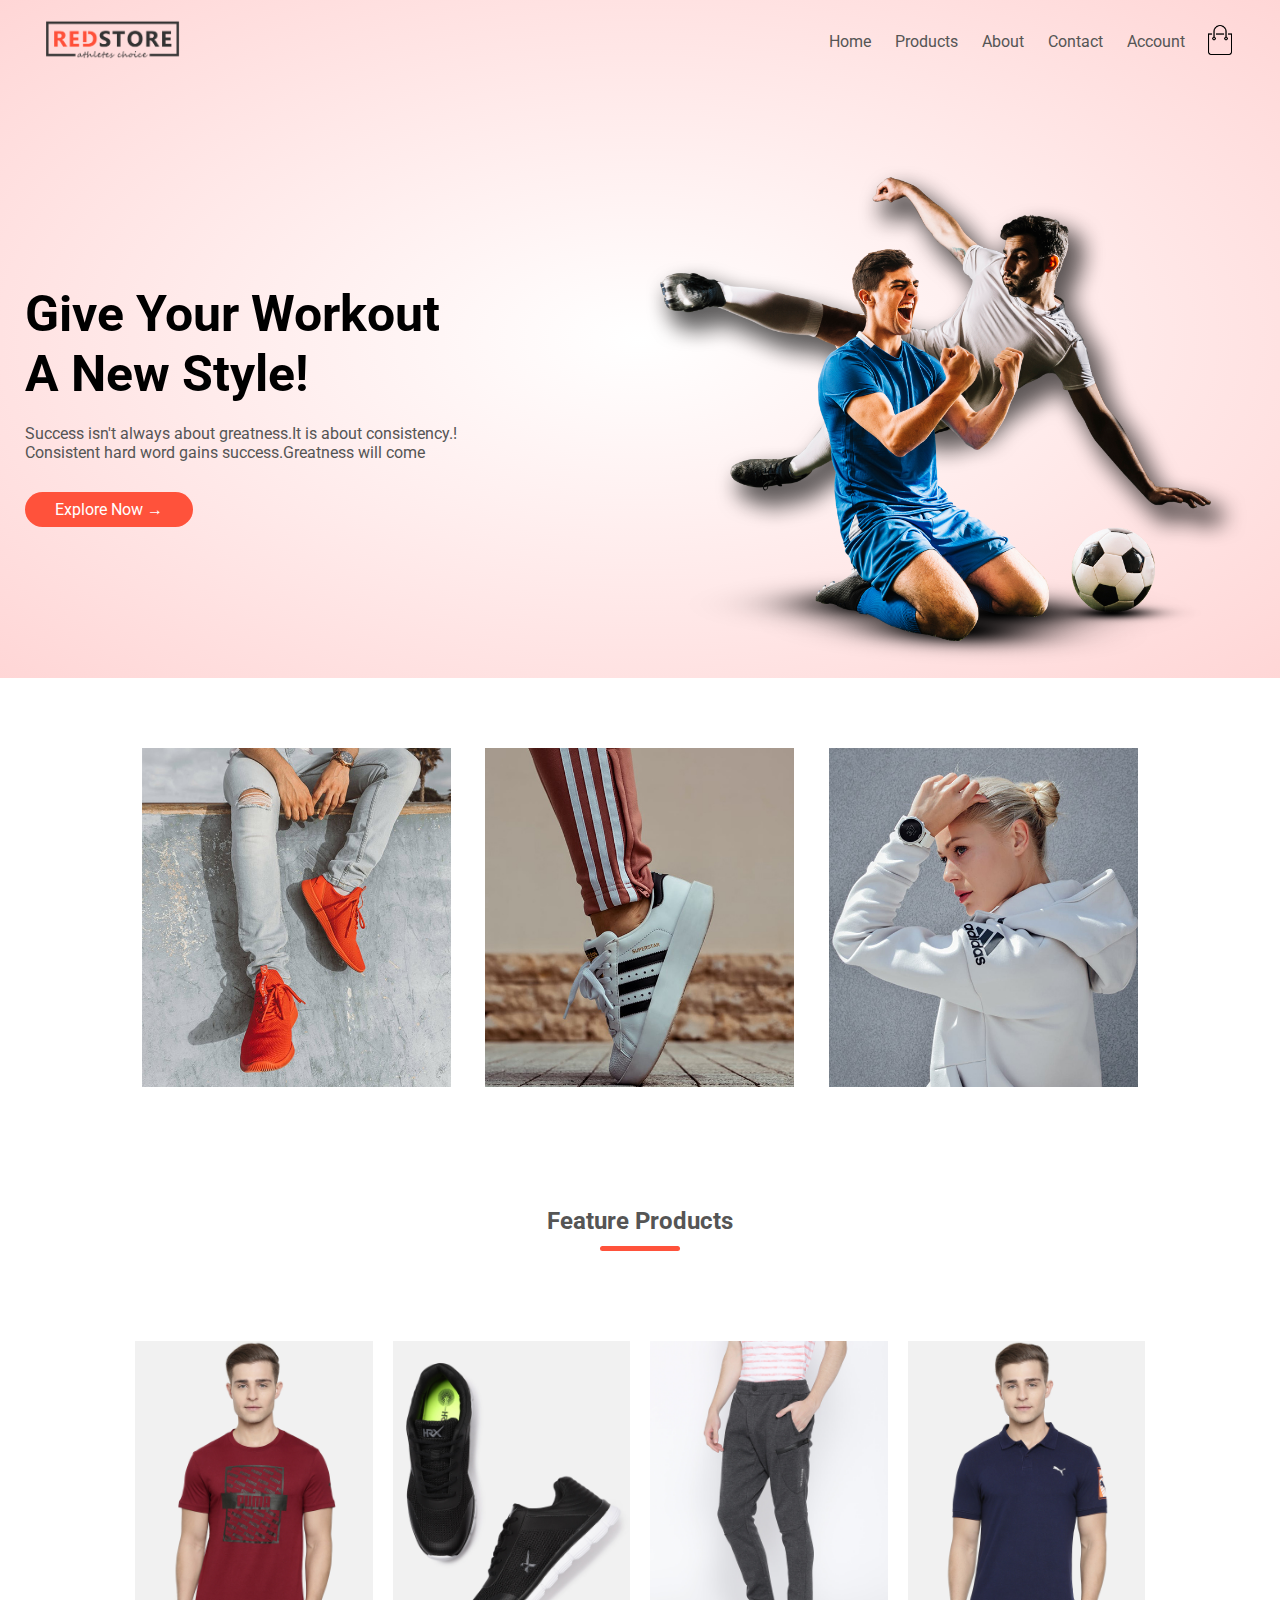
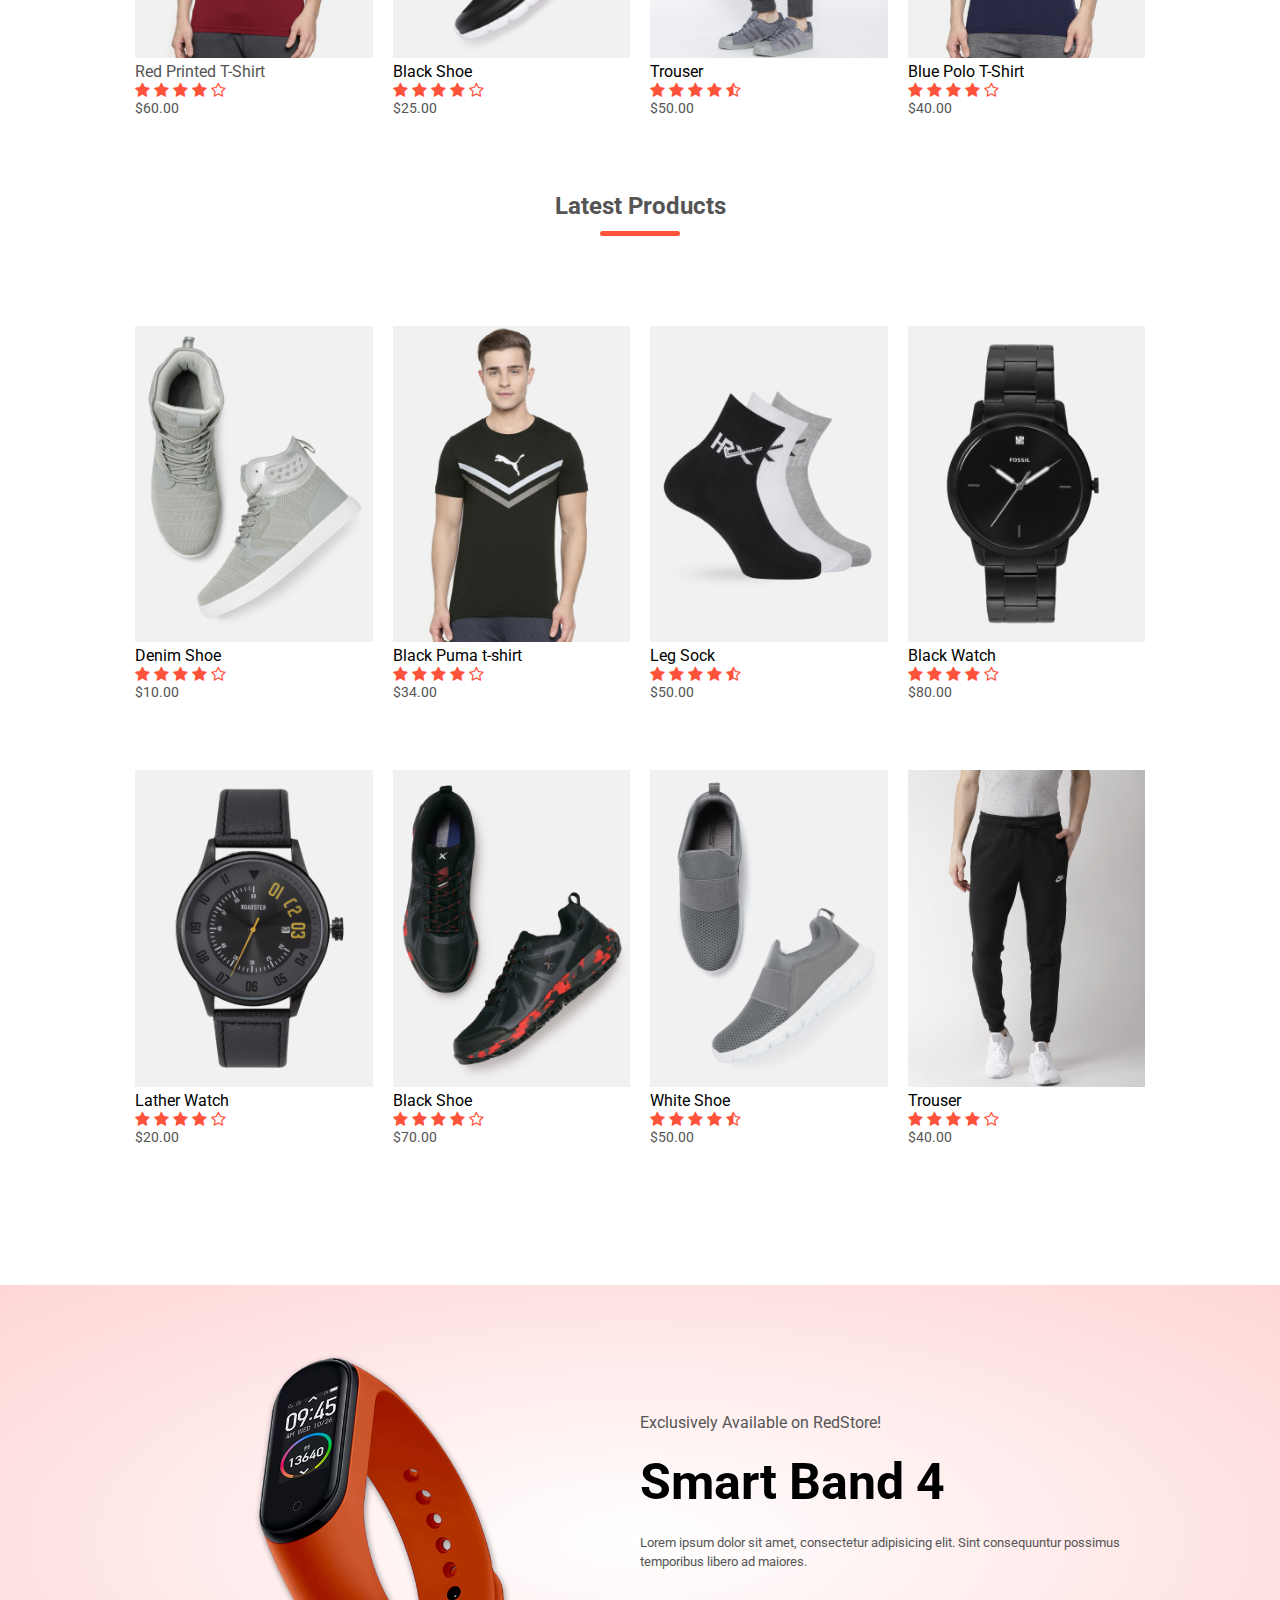
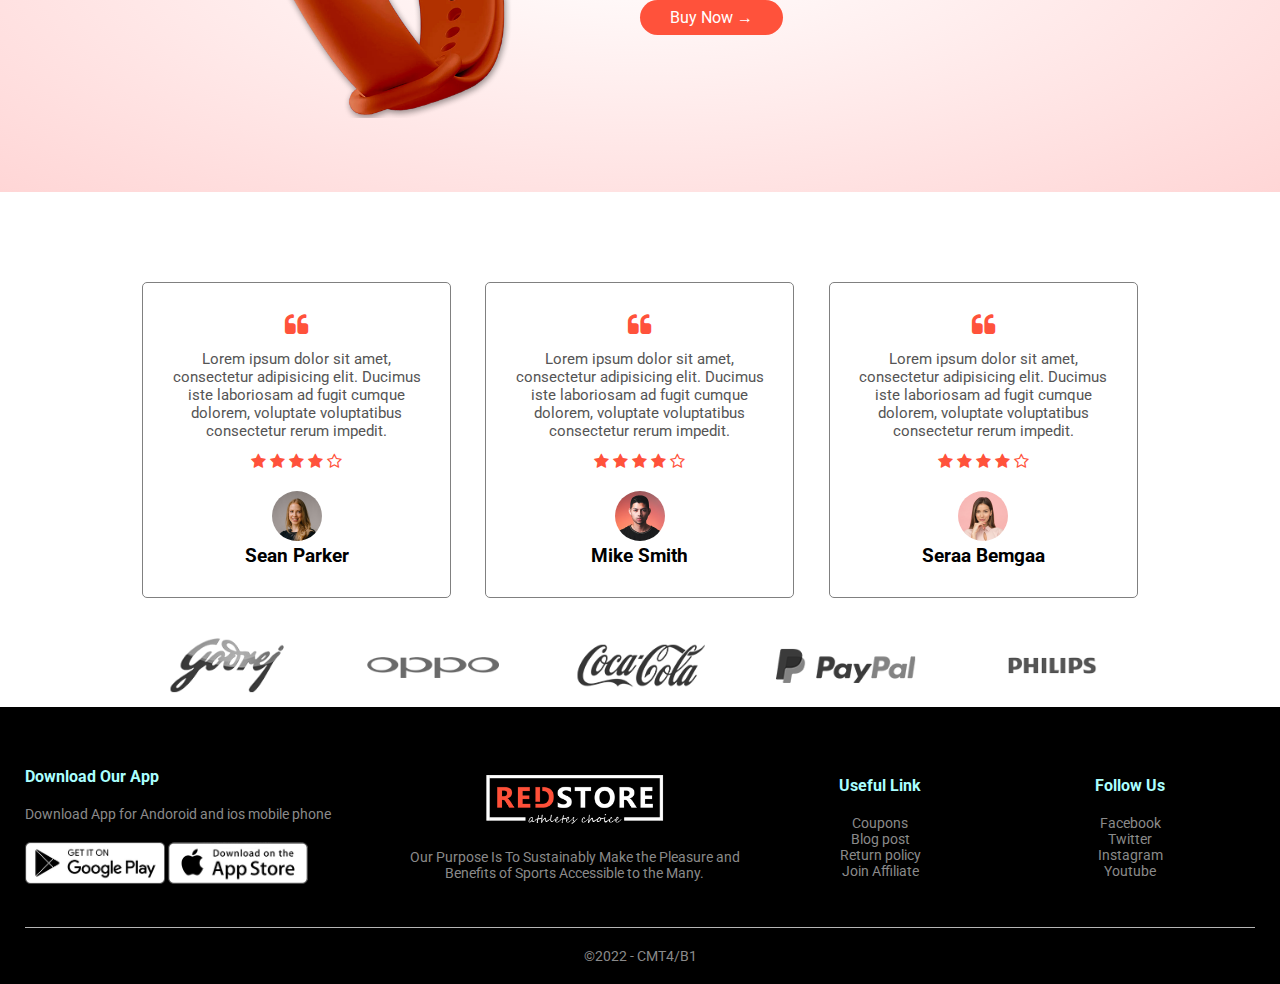
<file: index.html>
<!DOCTYPE html>
<html lang="en">
<head>
    <meta charset="UTF-8">
    <meta name="viewport" content="width= device-width, initial-scale=1.0">
    <title>E-Commerce</title>
    <link rel="stylesheet" href="style.css">
    <link rel="preconnect" href="https://fonts.googleapis.com">
<link rel="preconnect" href="https://fonts.gstatic.com" crossorigin>
<link href="https://fonts.googleapis.com/css2?family=Poppins:wght@400;600;700&family=Roboto&display=swap" rel="stylesheet">
<link rel="stylesheet" href="https://cdnjs.cloudflare.com/ajax/libs/font-awesome/4.7.0/css/font-awesome.min.css" integrity="sha256-eZrrJcwDc/3uDhsdt61sL2oOBY362qM3lon1gyExkL0=" crossorigin="anonymous" />
</head>
<body>
  <div class="header">
   <div class="container">
    <div class="navbar">
        <div class="logo">
          <a href="index.html"><img src="images/logo.png" width="135px"></a>
        </div>
        <nav>
            <ul id="MenuItems">
                <li><a href="index.html">Home</a></li>
                 <li><a href="product.html">Products</a></li>
                  <li><a href="">About</a></li>
                   <li><a href="">Contact</a></li>
                 <li><a href="Log%20in.html">Account</a></li>
               </ul>
        </nav>
        <a href="shopping-cart-page.html"><img src="images/cart.png" width="30px" height="30px"></a>
        <img src="images/menu.png" alt="" class="menu-icon" onclick="menutoggle()">
    </div>
        <div class="row">
            <div class="col-2">
                <h1>Give Your Workout <br> A New Style!</h1>
                <p>Success isn't always about greatness.It is about consistency.!<br>Consistent hard word gains success.Greatness will come</p>
                <a href="" class="btn">Explore Now &#8594;</a>
            </div>
            <div class="col-2">
                <img src="images/image1.png">
            </div>
        </div>
    </div>
   </div> 
   <!----- featured categories ------- > </--->
   
   
   <div class="catagories">
        <div class="small-container">
            <div class="row">
                <div class="col-3">
                    <img src="images/category-1.jpg" >
                </div>
                <div class="col-3">
                    <img src="images/category-2.jpg" >
                </div>
                <div class="col-3">
                    <img src="images/category-3.jpg" >
                </div>
    
            </div>
        </div>
        
    </div>
    <!-----Featured Product----->

    <div class="small-container">
        <h2 class="title">Feature Products</h2>
        <div class="row">
            <div class="col-4">
               <a href="product%20details.html"> <img src="images/product-1.jpg"></a>
               <a href="product%20details.html"0> <h4>Red Printed T-Shirt</h4></a>
                <div class="rating">
                    <i class="fa fa-star"></i>
                    <i class="fa fa-star"></i>
                    <i class="fa fa-star"></i>
                    <i class="fa fa-star"></i>
                    <i class="fa fa-star-o"></i>
                </div>
                <p>$60.00</p>
            </div>
            <div class="col-4">
                <img src="images/product-2.jpg">
                <h4>Black Shoe</h4>
                <div class="rating">
                    <i class="fa fa-star"></i>
                    <i class="fa fa-star"></i>
                    <i class="fa fa-star"></i>
                    <i class="fa fa-star"></i>
                    <i class="fa fa-star-o"></i>
                </div>
                <p>$25.00</p>
            </div>
            <div class="col-4">
                <img src="images/product-3.jpg">
                <h4>Trouser</h4>
                <div class="rating">
                    <i class="fa fa-star"></i>
                    <i class="fa fa-star"></i>
                    <i class="fa fa-star"></i>
                    <i class="fa fa-star"></i>
                    <i class="fa fa-star-half-o"></i>
                </div>
                <p>$50.00</p>
            </div>
            <div class="col-4">
                <img src="images/product-4.jpg">
                <h4>Blue Polo T-Shirt</h4>
                <div class="rating">
                    <i class="fa fa-star"></i>
                    <i class="fa fa-star"></i>
                    <i class="fa fa-star"></i>
                    <i class="fa fa-star"></i>
                    <i class="fa fa-star-o"></i>
                </div>
                <p>$40.00</p>
            </div>
            
        </div>
    <!-----Latest Products--->    
        <h2 class="title">Latest Products</h2>
        <div class="row">
            <div class="col-4">
                <img src="images/product-5.jpg">
                <h4>Denim Shoe</h4>
                <div class="rating">
                    <i class="fa fa-star"></i>
                    <i class="fa fa-star"></i>
                    <i class="fa fa-star"></i>
                    <i class="fa fa-star"></i>
                    <i class="fa fa-star-o"></i>
                </div>
                <p>$10.00</p>
            </div>
            <div class="col-4">
                <img src="images/product-6.jpg">
                <h4>Black Puma t-shirt</h4>
                <div class="rating">
                    <i class="fa fa-star"></i>
                    <i class="fa fa-star"></i>
                    <i class="fa fa-star"></i>
                    <i class="fa fa-star"></i>
                    <i class="fa fa-star-o"></i>
                </div>
                <p>$34.00</p>
            </div>
            <div class="col-4">
                <img src="images/product-7.jpg">
                <h4> Leg Sock</h4>
                <div class="rating">
                    <i class="fa fa-star"></i>
                    <i class="fa fa-star"></i>
                    <i class="fa fa-star"></i>
                    <i class="fa fa-star"></i>
                    <i class="fa fa-star-half-o"></i>
                </div>
                <p>$50.00</p>
            </div>
            <div class="col-4">
                <img src="images/product-8.jpg">
                <h4> Black Watch</h4>
                <div class="rating">
                    <i class="fa fa-star"></i>
                    <i class="fa fa-star"></i>
                    <i class="fa fa-star"></i>
                    <i class="fa fa-star"></i>
                    <i class="fa fa-star-o"></i>
                </div>
                <p>$80.00</p>
            </div>
            <div class="row">
            <div class="col-4">
                <img src="images/product-9.jpg">
                <h4>Lather Watch</h4>
                <div class="rating">
                    <i class="fa fa-star"></i>
                    <i class="fa fa-star"></i>
                    <i class="fa fa-star"></i>
                    <i class="fa fa-star"></i>
                    <i class="fa fa-star-o"></i>
                </div>
                <p>$20.00</p>
            </div>
            <div class="col-4">
                <img src="images/product-10.jpg">
                <h4>Black Shoe</h4>
                <div class="rating">
                    <i class="fa fa-star"></i>
                    <i class="fa fa-star"></i>
                    <i class="fa fa-star"></i>
                    <i class="fa fa-star"></i>
                    <i class="fa fa-star-o"></i>
                </div>
                <p>$70.00</p>
            </div>
            <div class="col-4">
                <img src="images/product-11.jpg">
                <h4>White Shoe</h4>
                <div class="rating">
                    <i class="fa fa-star"></i>
                    <i class="fa fa-star"></i>
                    <i class="fa fa-star"></i>
                    <i class="fa fa-star"></i>
                    <i class="fa fa-star-half-o"></i>
                </div>
                <p>$50.00</p>
            </div>
            <div class="col-4">
                <img src="images/product-12.jpg">
                <h4>Trouser</h4>
                <div class="rating">
                    <i class="fa fa-star"></i>
                    <i class="fa fa-star"></i>
                    <i class="fa fa-star"></i>
                    <i class="fa fa-star"></i>
                    <i class="fa fa-star-o"></i>
                </div>
                <p>$40.00</p>
            </div>
            
        </div>
        </div>
    </div>
   
<!-----offer----->   
   
  <div class="offer">
      <div class="small-container">
          <div class="row">
              <div class="col-2">
                  <img src="images/exclusive.png" alt="" class="offer-img">
              </div>
               <div class="col-2">
                  <p>Exclusively Available on RedStore!</p>
                  <h1>Smart Band 4</h1>
                  <small>Lorem ipsum dolor sit amet, consectetur adipisicing elit. Sint consequuntur possimus temporibus libero ad maiores.</small> <br>
                  <a href="" class="btn">Buy Now &#8594;</a>
              </div>
          </div>
      </div>
  </div>

 <!-----Testimonial-----> 
  <div class="testimonial">
      <div class="small-container">
          <div class="row">
              <div class="col-3">
                 <i class="fa fa-quote-left"></i>
                  <p>Lorem ipsum dolor sit amet, consectetur adipisicing elit. Ducimus iste laboriosam ad fugit cumque dolorem, voluptate voluptatibus consectetur rerum impedit.</p>
                    <div class="rating">
                    <i class="fa fa-star"></i>
                    <i class="fa fa-star"></i>
                    <i class="fa fa-star"></i>
                    <i class="fa fa-star"></i>
                    <i class="fa fa-star-o"></i>
                </div>
                <img src="images/user-1.png" alt="">
                <h3>Sean Parker</h3>
              </div>
              <div class="col-3">
                 <i class="fa fa-quote-left"></i>
                  <p>Lorem ipsum dolor sit amet, consectetur adipisicing elit. Ducimus iste laboriosam ad fugit cumque dolorem, voluptate voluptatibus consectetur rerum impedit.</p>
                    <div class="rating">
                    <i class="fa fa-star"></i>
                    <i class="fa fa-star"></i>
                    <i class="fa fa-star"></i>
                    <i class="fa fa-star"></i>
                    <i class="fa fa-star-o"></i>
                </div>
                <img src="images/user-2.png" alt="">
                <h3>Mike Smith</h3>
              </div>
              <div class="col-3">
                 <i class="fa fa-quote-left"></i>
                  <p>Lorem ipsum dolor sit amet, consectetur adipisicing elit. Ducimus iste laboriosam ad fugit cumque dolorem, voluptate voluptatibus consectetur rerum impedit.</p>
                    <div class="rating">
                    <i class="fa fa-star"></i>
                    <i class="fa fa-star"></i>
                    <i class="fa fa-star"></i>
                    <i class="fa fa-star"></i>
                    <i class="fa fa-star-o"></i>
                </div>
                <img src="images/user-3.png" alt="">
                <h3>Seraa Bemgaa</h3>
              </div>
          </div>
      </div>
  </div>
  
<!-----Brands----->   
 <div class="brands">
     <div class="small-container">
         <div class="row">
             <div class="col-5">
                 <img src="images/logo-godrej.png"  alt="">
                 
             </div>
               <div class="col-5">
                 <img src="images/logo-oppo.png"  alt="">
                 
             </div>
              <div class="col-5">
                 <img src="images/logo-coca-cola.png"  alt="">
                 
             </div>
              <div class="col-5">
                 <img src="images/logo-paypal.png"  alt="">
                 
             </div>
              <div class="col-5">
                 <img src="images/logo-philips.png"  alt="">
                 
             </div>
         </div>
     </div>
 </div>
 
 <!-------Footer----->
 
  <div class="footer">
     <div class="container">
         <div class="row">
             <div class="footer-col-1">
                 <h3>Download Our App</h3>
                 <p>Download App for Andoroid and ios mobile phone</p>
                  <div class="app-logo">
             <img src="images/play-store.png">
             <img src="images/app-store.png">

             </div>
             </div>
              <div class="footer-col-2">
                <img src="images/logo-white.png" alt="">
                 <p>Our Purpose Is To Sustainably Make the Pleasure and Benefits of Sports Accessible 
    to the Many.</p>
             </div>
              <div class="footer-col-3">
                 <h3>Useful Link</h3>
                 <ul>
                     <li>Coupons</li>
                      <li>Blog post</li>
                       <li>Return policy</li>
                        <li>Join Affiliate</li>
                 </ul>
             </div>
              <div class="footer-col-4">
                 <h3>Follow Us</h3>
                 <ul>
                     <li>Facebook</li>
                      <li>Twitter</li>
                       <li>Instagram</li>
                        <li>Youtube</li>
                 </ul>
             </div>
         </div>
         <hr>
         <p class="copyright">&copy;2022 - CMT4/B1</p>
    </div>
     </div>
 
  <!-----js for toggle menu---->
  
  <script>
    var MenuItems = document.getElementById("MenuItems");
      
      MenuItems.style.maxHeight = "0px";
      
      function menutoggle(){
          if(MenuItems.style.maxHeight = "0px")
              {
                   MenuItems.style.maxHeight = "200px";
               }
          else 
             {
                 MenuItems.style.maxHeight = "0px";
              } 
      }
    </script>
  
  
  
</body>
</html>
</file>
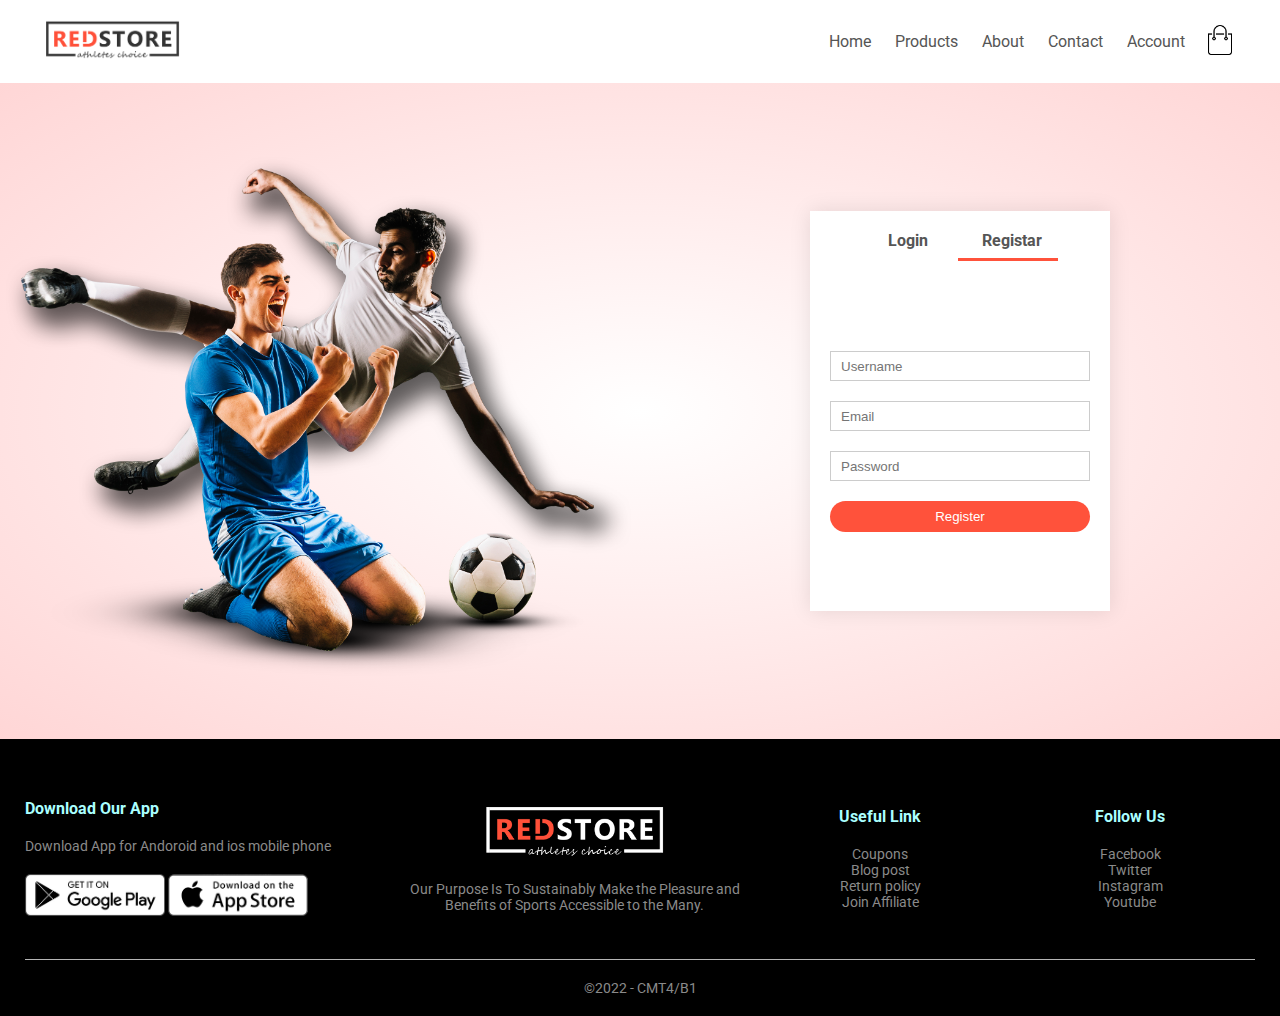
<file: Log in.html>
<!DOCTYPE html>
<html lang="en">
<head>
    <meta charset="UTF-8">
    <meta name="viewport" content="width= device-width, initial-scale=1.0">
    <title>E-Commerce</title>
    <link rel="stylesheet" href="style.css">
    <link rel="preconnect" href="https://fonts.googleapis.com">
<link rel="preconnect" href="https://fonts.gstatic.com" crossorigin>
<link href="https://fonts.googleapis.com/css2?family=Poppins:wght@400;600;700&family=Roboto&display=swap" rel="stylesheet">
<link rel="stylesheet" href="https://cdnjs.cloudflare.com/ajax/libs/font-awesome/4.7.0/css/font-awesome.min.css" integrity="sha256-eZrrJcwDc/3uDhsdt61sL2oOBY362qM3lon1gyExkL0=" crossorigin="anonymous" />
</head>
<body>
   <div class="container">
    <div class="navbar">
        <div class="logo">
           <a href="index.html"><img src="images/logo.png" width="135px"></a> 
        </div>
        <nav>
            <ul id="MenuItems">
                <li><a href="index.html">Home</a></li>
                 <li><a href="product.html">Products</a></li>
                  <li><a href="">About</a></li>
                   <li><a href="">Contact</a></li>
                 <li><a href="">Account</a></li>
               </ul>
        </nav>
       <a href="shopping-cart-page.html"> <img src="images/cart.png" width="30px" height="30px"></a>
        <img src="images/menu.png" alt="" class="menu-icon" onclick="menutoggle()">
    </div>
    </div>
<div class="account-page">
    <div class="cointainer">
        <div class="row">
            <div class="col-2">
                <img src="images/image1.png" width="100%">
            </div>

            <div class="col-2">
                <div class="form-cotainer">
                  <div class="form-btn">
                      <span onclick="login()">Login</span>
                      <span onclick="register()">Registar</span>
                      <hr id="Indicator">
                  </div>
                  <form id="LoginForm">
                      <input type="text" placeholder="username">
                      <input type="password" placeholder="password">
                      <button type="submit" class="btn">Login</button>
                      <a href="">Forgot password</a>
                  </form>
                  <form id="RegForm">
                    <input type="text" placeholder="Username">
                    <input type="email" placeholder="Email">
                    <input type="password" placeholder="Password">
                    <button type="submit" class="btn">Register</button>
                </form>
                </div>
            </div>
        </div>
    </div>
</div>
<!-------Footer----->
 
  <div class="footer">
     <div class="container">
         <div class="row">
             <div class="footer-col-1">
                 <h3>Download Our App</h3>
                 <p>Download App for Andoroid and ios mobile phone</p>
                  <div class="app-logo">
             <img src="images/play-store.png">
             <img src="images/app-store.png">

             </div>
             </div>
              <div class="footer-col-2">
                <img src="images/logo-white.png" alt="">
                 <p>Our Purpose Is To Sustainably Make the Pleasure and Benefits of Sports Accessible 
    to the Many.</p>
             </div>
              <div class="footer-col-3">
                 <h3>Useful Link</h3>
                 <ul>
                     <li>Coupons</li>
                      <li>Blog post</li>
                       <li>Return policy</li>
                        <li>Join Affiliate</li>
                 </ul>
             </div>
              <div class="footer-col-4">
                 <h3>Follow Us</h3>
                 <ul>
                     <li>Facebook</li>
                      <li>Twitter</li>
                       <li>Instagram</li>
                        <li>Youtube</li>
                 </ul>
             </div>
         </div>
         <hr>
         <p class="copyright">&copy;2022 - CMT4/B1</p>
    </div>
     </div>
 
  <!-----js for toggle menu---->
  
  <script>
    var MenuItems = document.getElementById("MenuItems");
      
      MenuItems.style.maxHeight = "0px";
      
      function menutoggle(){
          if(MenuItems.style.maxHeight = "0px")
              {
                   MenuItems.style.maxHeight = "200px";
               }
          else 
             {
                 MenuItems.style.maxHeight = "0px";
              } 
      }
    </script>
  <!-----js for toggle form---->
  <script>
      var LoginForm = document.getElementById("LoginForm");
      var RegForm = document.getElementById("RegForm");
      var Indicator = document.getElementById("Indicator");
             
            function register(){
                RegForm.style.transform = "translateX(0px)";
                LoginForm.style.transform = "translateX(0px)";
                Indicator.style.transform = "translateX(100px)";
            }
            function login(){
                RegForm.style.transform = "translateX(300px)";
                LoginForm.style.transform = "translateX(300px)";
                Indicator.style.transform = "translateX(0px)";
            }


  </script>
  
  
</body>
</html>
</file>
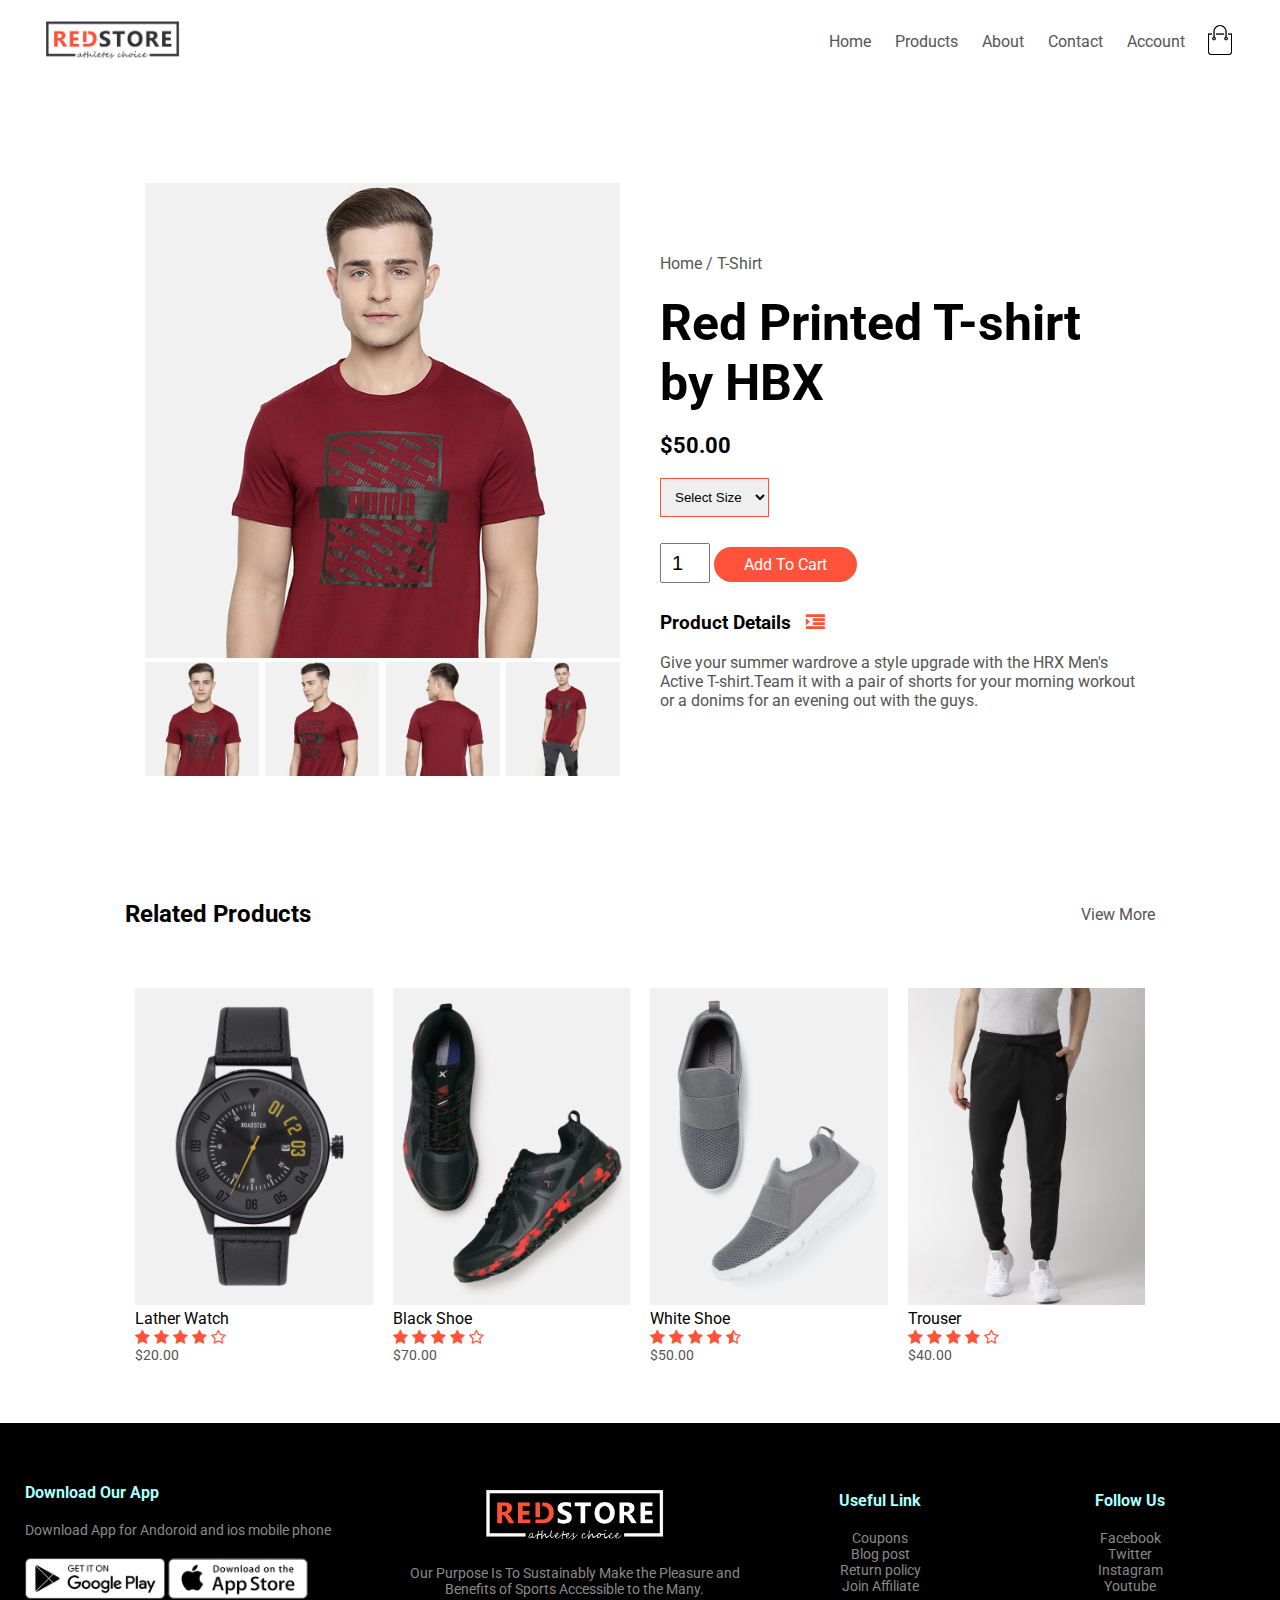
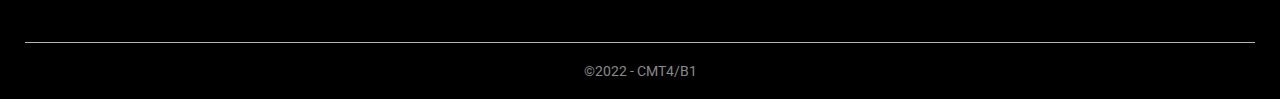
<file: product details.html>
<!DOCTYPE html>
<html lang="en">
<head>
    <meta charset="UTF-8">
    <meta name="viewport" content="width= device-width, initial-scale=1.0">
    <title>E-Commerce</title>
    <link rel="stylesheet" href="style.css">
    <link rel="preconnect" href="https://fonts.googleapis.com">
<link rel="preconnect" href="https://fonts.gstatic.com" crossorigin>
<link href="https://fonts.googleapis.com/css2?family=Poppins:wght@400;600;700&family=Roboto&display=swap" rel="stylesheet">
<link rel="stylesheet" href="https://cdnjs.cloudflare.com/ajax/libs/font-awesome/4.7.0/css/font-awesome.min.css" integrity="sha256-eZrrJcwDc/3uDhsdt61sL2oOBY362qM3lon1gyExkL0=" crossorigin="anonymous" />
</head>
<body>
  
   <div class="container">
    <div class="navbar">
        <div class="logo">
           <a href="index.html"> <img src="images/logo.png" width="135px"></a>
        </div>
        <nav>
            <ul id="MenuItems">
                <li><a href="index.html">Home</a></li>
                 <li><a href="product.html">Products</a></li>
                  <li><a href="">About</a></li>
                   <li><a href="">Contact</a></li>
                 <li><a href="Log%20in.html">Account</a></li>
               </ul>
        </nav>
       <a href="shopping-cart-page.html"> <img src="images/cart.png" width="30px" height="30px"></a>
        <img src="images/menu.png" alt="" class="menu-icon" onclick="menutoggle()">
    </div>
        
    </div>
<!--------single product details--------->
<div class="small-container single-product">
    <div class="row">
        <div class="col-2">
            <img src="images/gallery-1.jpg" width="100%" id="ProductImg">
            <div class="small-img-row">
                <div class="small-img-col">
                    <img src="images/gallery-1.jpg" width="100%" class="small-img">
                </div>
                <div class="small-img-col">
                    <img src="images/gallery-2.jpg" width="100%" class="small-img">
                </div>
                <div class="small-img-col">
                    <img src="images/gallery-3.jpg" width="100%" class="small-img">
                </div>
                <div class="small-img-col">
                    <img src="images/gallery-4.jpg" width="100%" class="small-img">
                </div>
            </div>
        </div>
        <div class="col-2">
            <p>Home / T-Shirt </p>
            <h1>Red Printed T-shirt by HBX</h1>
            <h4>$50.00</h4>
            <select>
                <option>Select Size</option>
                <option>XXL</option>
                <option>XL</option>
                <option>Large</option>
                <option>Medium</option>
                <option>Small</option>
            </select>
            <input type="number" value="1">
            <a href="" class="btn">Add To Cart</a>
            <h3>Product Details <i class="fa fa-indent"></i></h3>
            <br>
            <p>Give your summer wardrove a style upgrade with the HRX
            Men's Active T-shirt.Team it with a pair of shorts for 
            your morning workout or a donims for an evening out with
            the guys.</p>
        </div>
    </div>
</div>
<!-------title-------->
<div class="small-container">
    <dev class="row row-2">
        <h2>Related Products</h2>
        <p>View More</p>
  </dev>
</div>

  <!---------products--------->
    <div class="small-container">
            
            <div class="row">
                <div class="col-4">
                    <img src="images/product-9.jpg">
                    <h4>Lather Watch</h4>
                    <div class="rating">
                        <i class="fa fa-star"></i>
                        <i class="fa fa-star"></i>
                        <i class="fa fa-star"></i>
                        <i class="fa fa-star"></i>
                        <i class="fa fa-star-o"></i>
                    </div>
                    <p>$20.00</p>
                </div>
                <div class="col-4">
                    <img src="images/product-10.jpg">
                    <h4>Black Shoe</h4>
                    <div class="rating">
                        <i class="fa fa-star"></i>
                        <i class="fa fa-star"></i>
                        <i class="fa fa-star"></i>
                        <i class="fa fa-star"></i>
                        <i class="fa fa-star-o"></i>
                    </div>
                    <p>$70.00</p>
                </div>
                <div class="col-4">
                    <img src="images/product-11.jpg">
                    <h4>White Shoe</h4>
                    <div class="rating">
                        <i class="fa fa-star"></i>
                        <i class="fa fa-star"></i>
                        <i class="fa fa-star"></i>
                        <i class="fa fa-star"></i>
                        <i class="fa fa-star-half-o"></i>
                    </div>
                    <p>$50.00</p>
                </div>
                <div class="col-4">
                    <img src="images/product-12.jpg">
                    <h4>Trouser</h4>
                    <div class="rating">
                        <i class="fa fa-star"></i>
                        <i class="fa fa-star"></i>
                        <i class="fa fa-star"></i>
                        <i class="fa fa-star"></i>
                        <i class="fa fa-star-o"></i>
                    </div>
                    <p>$40.00</p>
                </div>
                
            </div>
        
    </div>

 
 <!-------Footer----->
 
  <div class="footer">
     <div class="container">
         <div class="row">
             <div class="footer-col-1">
                 <h3>Download Our App</h3>
                 <p>Download App for Andoroid and ios mobile phone</p>
                  <div class="app-logo">
             <img src="images/play-store.png">
             <img src="images/app-store.png">

             </div>
             </div>
              <div class="footer-col-2">
                <img src="images/logo-white.png" alt="">
                 <p>Our Purpose Is To Sustainably Make the Pleasure and Benefits of Sports Accessible 
    to the Many.</p>
             </div>
              <div class="footer-col-3">
                 <h3>Useful Link</h3>
                 <ul>
                     <li>Coupons</li>
                      <li>Blog post</li>
                       <li>Return policy</li>
                        <li>Join Affiliate</li>
                 </ul>
             </div>
              <div class="footer-col-4">
                 <h3>Follow Us</h3>
                 <ul>
                     <li>Facebook</li>
                      <li>Twitter</li>
                       <li>Instagram</li>
                        <li>Youtube</li>
                 </ul>
             </div>
         </div>
         <hr>
         <p class="copyright">&copy;2022 - CMT4/B1</p>
    </div>
     </div>
 
  <!-----js for toggle menu---->
  
  <script>
    var MenuItems = document.getElementById("MenuItems");
      
      MenuItems.style.maxHeight = "0px";
      
      function menutoggle(){
          if(MenuItems.style.maxHeight = "0px")
              {
                   MenuItems.style.maxHeight = "200px";
               }
          else 
             {
                 MenuItems.style.maxHeight = "0px";
              } 
      }
    </script>
  <!---------- js for product gallery ---------->

  <script>
    var ProductImg = document.getElementById("ProductImg");
    var SmallImg = document.getElementsByClassName("small-img");

    SmallImg[0].onclick = function()
     {
        ProductImg.src = SmallImg[0].src;
     }
     SmallImg[1].onclick = function()
     {
        ProductImg.src = SmallImg[1].src;
     }
     SmallImg[2].onclick = function()
     {
        ProductImg.src = SmallImg[2].src;
     }
     SmallImg[3].onclick = function()
     {
        ProductImg.src = SmallImg[3].src;
     }
</script>
  
  
</body>
</html>
</file>
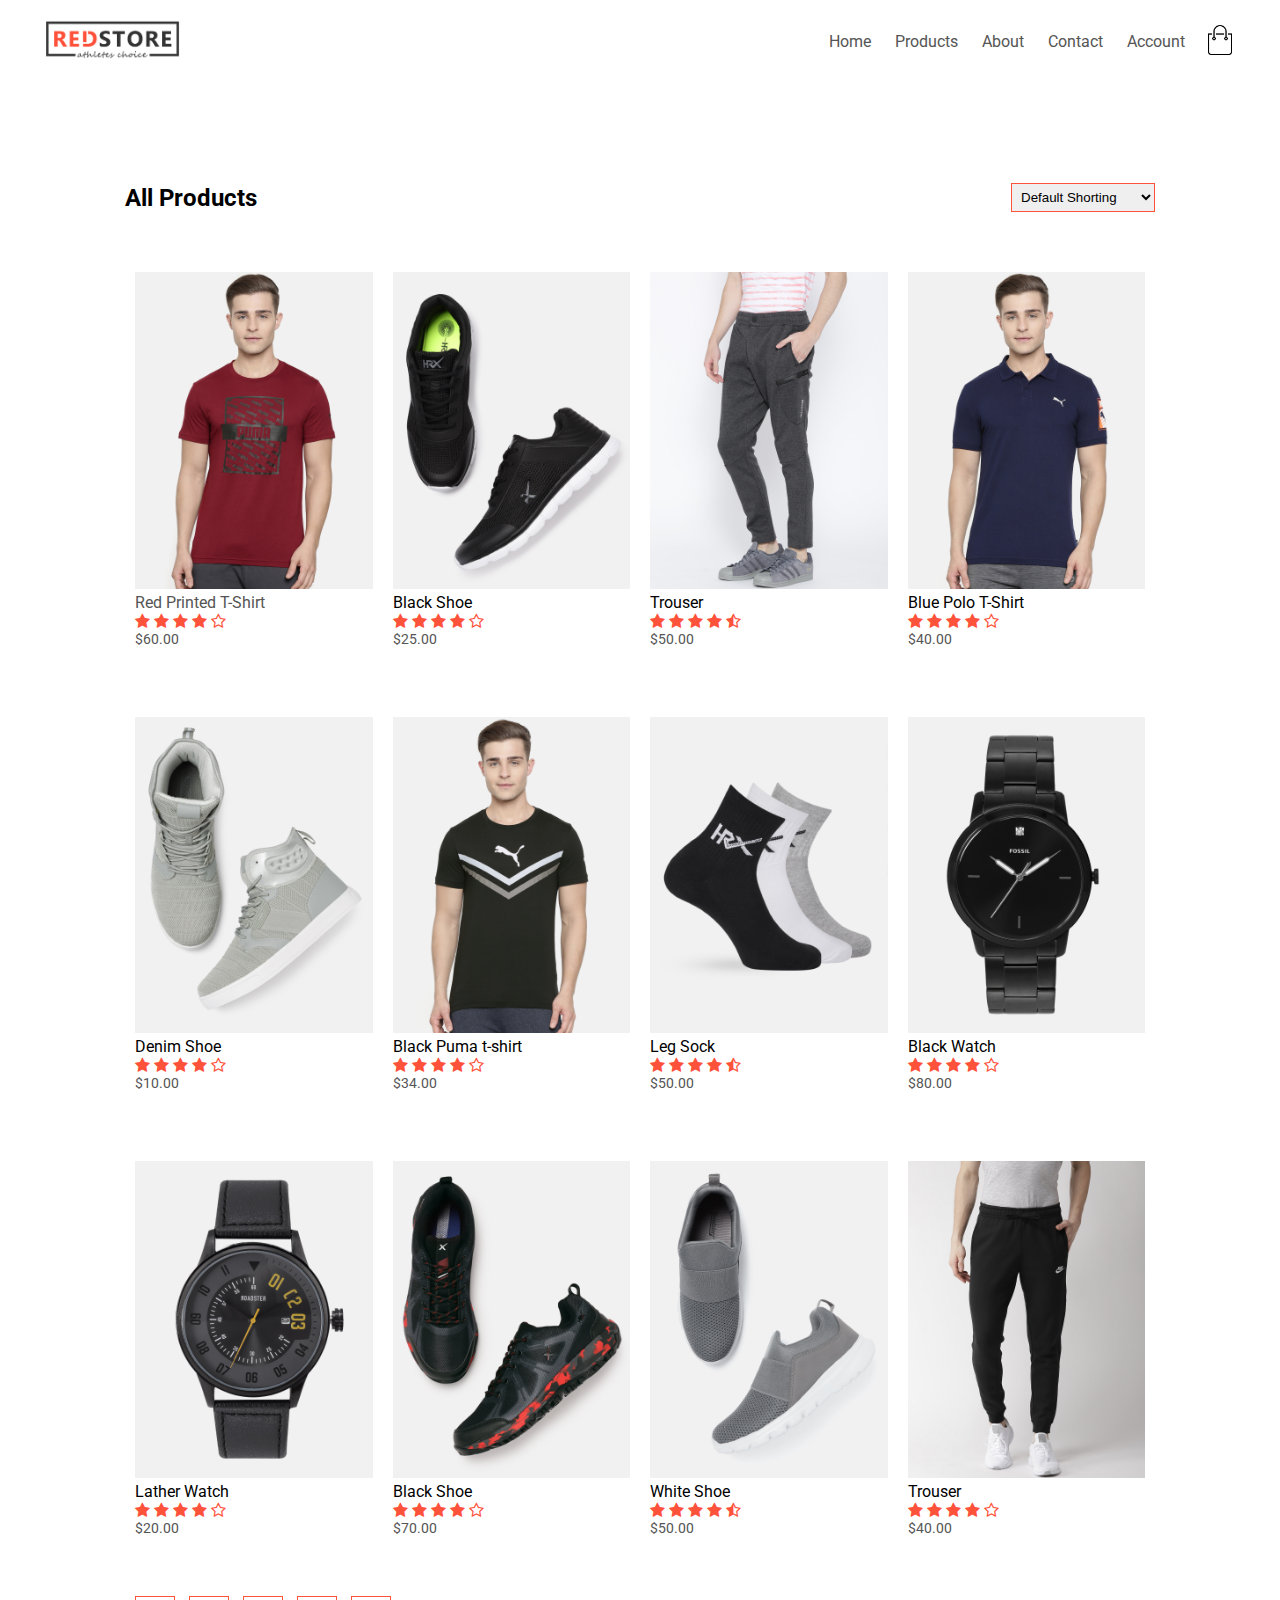
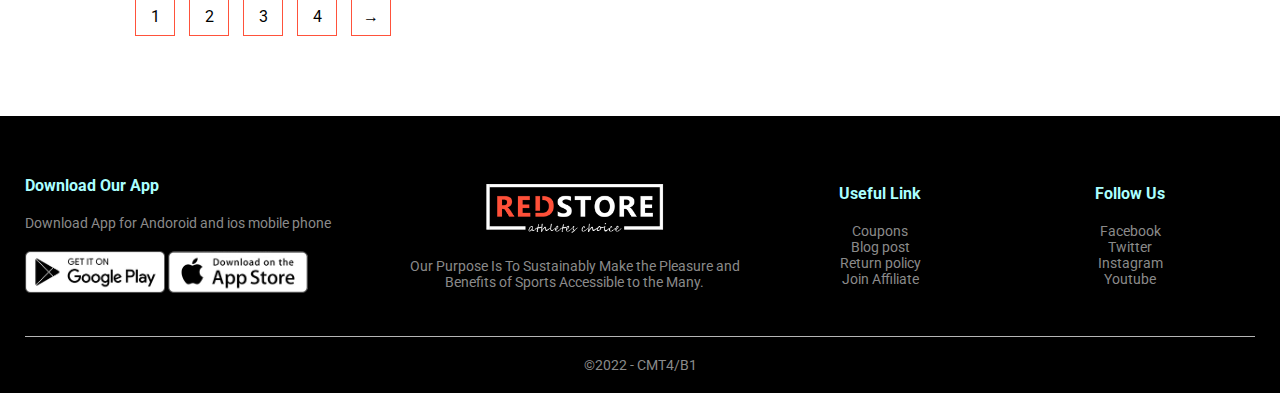
<file: product.html>
<!DOCTYPE html>
<html lang="en">
<head>
    <meta charset="UTF-8">
    <meta name="viewport" content="width= device-width, initial-scale=1.0">
    <title>E-Commerce</title>
    <link rel="stylesheet" href="style.css">
    <link rel="preconnect" href="https://fonts.googleapis.com">
<link rel="preconnect" href="https://fonts.gstatic.com" crossorigin>
<link href="https://fonts.googleapis.com/css2?family=Poppins:wght@400;600;700&family=Roboto&display=swap" rel="stylesheet">
<link rel="stylesheet" href="https://cdnjs.cloudflare.com/ajax/libs/font-awesome/4.7.0/css/font-awesome.min.css" integrity="sha256-eZrrJcwDc/3uDhsdt61sL2oOBY362qM3lon1gyExkL0=" crossorigin="anonymous" />
</head>
<body>
  
   <div class="container">
    <div class="navbar">
        <div class="logo">
            <a href="index.html"><img src="images/logo.png" width="135px"></a>
        </div>
        <nav>
            <ul id="MenuItems">
                <li><a href="index.html">Home</a></li>
                 <li><a href="">Products</a></li>
                  <li><a href="">About</a></li>
                   <li><a href="">Contact</a></li>
                 <li><a href="Log%20in.html">Account</a></li>
               </ul>
        </nav>
       <a href="shopping-cart-page.html"> <img src="images/cart.png" width="30px" height="30px"></a>
        <img src="images/menu.png" alt="" class="menu-icon" onclick="menutoggle()">
    </div>
        
    </div>
    <div class="small-container">
       <div class="row row-2">
           <h2>All Products</h2>
           <select >
               <option >Default Shorting</option>
               <option >Short by price</option>
               <option >Short by popularity</option>
               <option >Short by rating</option>
               <option >Short by sale</option>
           </select>
       </div>
        <div class="row">
            <div class="col-4">
                <a href="product%20details.html"><img src="images/product-1.jpg"></a>
                <a href="product%20details.html"><h4>Red Printed T-Shirt</h4></a>
                <div class="rating">
                    <i class="fa fa-star"></i>
                    <i class="fa fa-star"></i>
                    <i class="fa fa-star"></i>
                    <i class="fa fa-star"></i>
                    <i class="fa fa-star-o"></i>
                </div>
                <p>$60.00</p>
            </div>
            <div class="col-4">
                <img src="images/product-2.jpg">
                <h4>Black Shoe</h4>
                <div class="rating">
                    <i class="fa fa-star"></i>
                    <i class="fa fa-star"></i>
                    <i class="fa fa-star"></i>
                    <i class="fa fa-star"></i>
                    <i class="fa fa-star-o"></i>
                </div>
                <p>$25.00</p>
            </div>
            <div class="col-4">
                <img src="images/product-3.jpg">
                <h4>Trouser</h4>
                <div class="rating">
                    <i class="fa fa-star"></i>
                    <i class="fa fa-star"></i>
                    <i class="fa fa-star"></i>
                    <i class="fa fa-star"></i>
                    <i class="fa fa-star-half-o"></i>
                </div>
                <p>$50.00</p>
            </div>
            <div class="col-4">
                <img src="images/product-4.jpg">
                <h4>Blue Polo T-Shirt</h4>
                <div class="rating">
                    <i class="fa fa-star"></i>
                    <i class="fa fa-star"></i>
                    <i class="fa fa-star"></i>
                    <i class="fa fa-star"></i>
                    <i class="fa fa-star-o"></i>
                </div>
                <p>$40.00</p>
            </div>
            </div>
            <div class="row">
                <div class="col-4">
                    <img src="images/product-5.jpg">
                    <h4>Denim Shoe</h4>
                    <div class="rating">
                        <i class="fa fa-star"></i>
                        <i class="fa fa-star"></i>
                        <i class="fa fa-star"></i>
                        <i class="fa fa-star"></i>
                        <i class="fa fa-star-o"></i>
                    </div>
                    <p>$10.00</p>
                </div>
                <div class="col-4">
                    <img src="images/product-6.jpg">
                    <h4>Black Puma t-shirt</h4>
                    <div class="rating">
                        <i class="fa fa-star"></i>
                        <i class="fa fa-star"></i>
                        <i class="fa fa-star"></i>
                        <i class="fa fa-star"></i>
                        <i class="fa fa-star-o"></i>
                    </div>
                    <p>$34.00</p>
                </div>
                <div class="col-4">
                    <img src="images/product-7.jpg">
                    <h4> Leg Sock</h4>
                    <div class="rating">
                        <i class="fa fa-star"></i>
                        <i class="fa fa-star"></i>
                        <i class="fa fa-star"></i>
                        <i class="fa fa-star"></i>
                        <i class="fa fa-star-half-o"></i>
                    </div>
                    <p>$50.00</p>
                </div>
                <div class="col-4">
                    <img src="images/product-8.jpg">
                    <h4> Black Watch</h4>
                    <div class="rating">
                        <i class="fa fa-star"></i>
                        <i class="fa fa-star"></i>
                        <i class="fa fa-star"></i>
                        <i class="fa fa-star"></i>
                        <i class="fa fa-star-o"></i>
                    </div>
                    <p>$80.00</p>
                </div>
                <div class="row">
                <div class="col-4">
                    <img src="images/product-9.jpg">
                    <h4>Lather Watch</h4>
                    <div class="rating">
                        <i class="fa fa-star"></i>
                        <i class="fa fa-star"></i>
                        <i class="fa fa-star"></i>
                        <i class="fa fa-star"></i>
                        <i class="fa fa-star-o"></i>
                    </div>
                    <p>$20.00</p>
                </div>
                <div class="col-4">
                    <img src="images/product-10.jpg">
                    <h4>Black Shoe</h4>
                    <div class="rating">
                        <i class="fa fa-star"></i>
                        <i class="fa fa-star"></i>
                        <i class="fa fa-star"></i>
                        <i class="fa fa-star"></i>
                        <i class="fa fa-star-o"></i>
                    </div>
                    <p>$70.00</p>
                </div>
                <div class="col-4">
                    <img src="images/product-11.jpg">
                    <h4>White Shoe</h4>
                    <div class="rating">
                        <i class="fa fa-star"></i>
                        <i class="fa fa-star"></i>
                        <i class="fa fa-star"></i>
                        <i class="fa fa-star"></i>
                        <i class="fa fa-star-half-o"></i>
                    </div>
                    <p>$50.00</p>
                </div>
                <div class="col-4">
                    <img src="images/product-12.jpg">
                    <h4>Trouser</h4>
                    <div class="rating">
                        <i class="fa fa-star"></i>
                        <i class="fa fa-star"></i>
                        <i class="fa fa-star"></i>
                        <i class="fa fa-star"></i>
                        <i class="fa fa-star-o"></i>
                    </div>
                    <p>$40.00</p>
                </div>
                
            </div>
            </div>
            <div class="page-btn">
                <span>1</span>
                <span>2</span>
                <span>3</span>
                <span>4</span>
                <span>&#8594</span>
            </div>
    </div>

 
 <!-------Footer----->
 
  <div class="footer">
     <div class="container">
         <div class="row">
             <div class="footer-col-1">
                 <h3>Download Our App</h3>
                 <p>Download App for Andoroid and ios mobile phone</p>
                  <div class="app-logo">
             <img src="images/play-store.png">
             <img src="images/app-store.png">

             </div>
             </div>
              <div class="footer-col-2">
                <img src="images/logo-white.png" alt="">
                 <p>Our Purpose Is To Sustainably Make the Pleasure and Benefits of Sports Accessible 
    to the Many.</p>
             </div>
              <div class="footer-col-3">
                 <h3>Useful Link</h3>
                 <ul>
                     <li>Coupons</li>
                      <li>Blog post</li>
                       <li>Return policy</li>
                        <li>Join Affiliate</li>
                 </ul>
             </div>
              <div class="footer-col-4">
                 <h3>Follow Us</h3>
                 <ul>
                     <li>Facebook</li>
                      <li>Twitter</li>
                       <li>Instagram</li>
                        <li>Youtube</li>
                 </ul>
             </div>
         </div>
         <hr>
         <p class="copyright">&copy;2022 - CMT4/B1</p>
    </div>
     </div>
 
  <!-----js for toggle menu---->
  
  <script>
    var MenuItems = document.getElementById("MenuItems");
      
      MenuItems.style.maxHeight = "0px";
      
      function menutoggle(){
          if(MenuItems.style.maxHeight = "0px")
              {
                   MenuItems.style.maxHeight = "200px";
               }
          else 
             {
                 MenuItems.style.maxHeight = "0px";
              } 
      }
    </script>
  
  
  
</body>
</html>
</file>
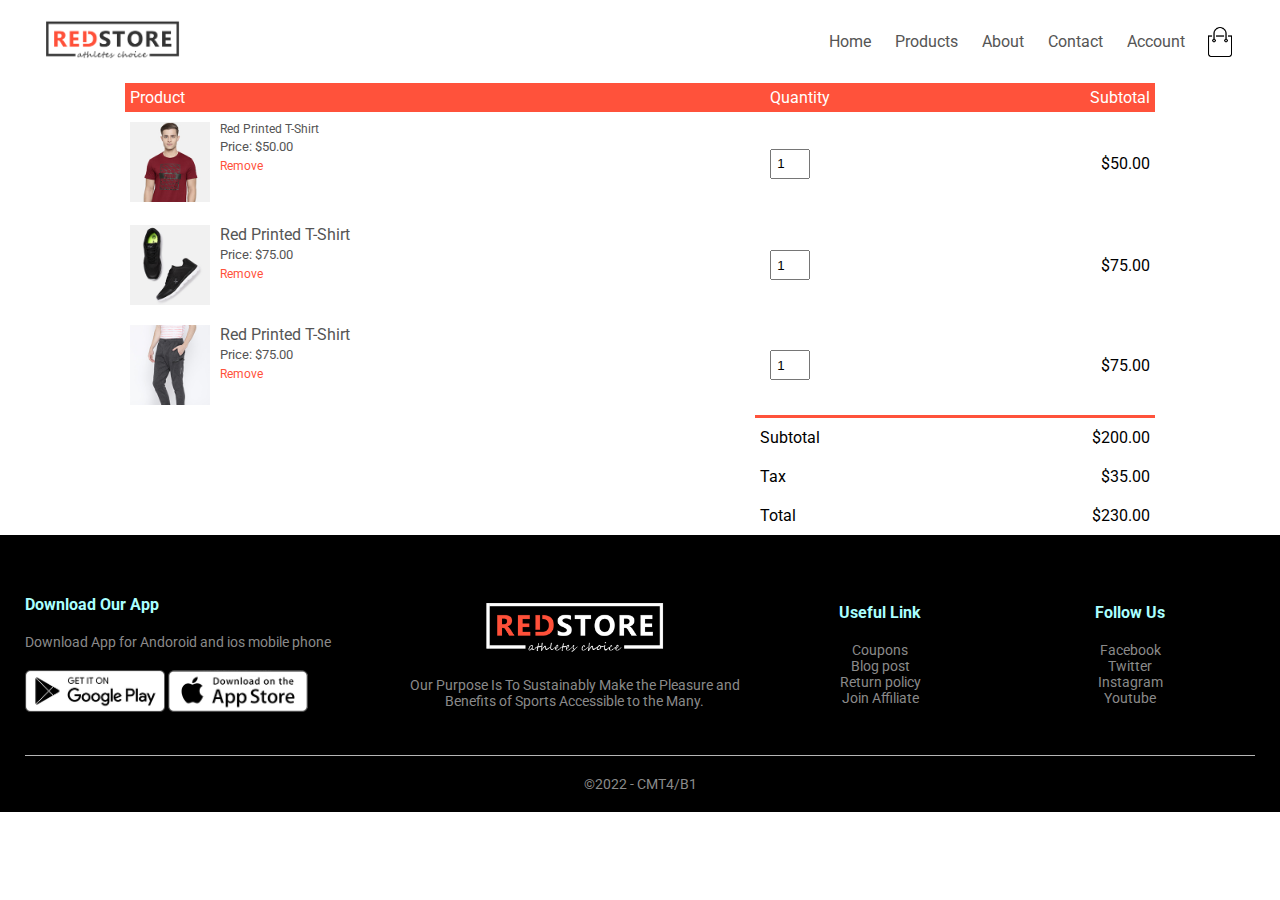
<file: shopping-cart-page.html>
<!DOCTYPE html>
<html lang="en">
<head>
    <meta charset="UTF-8">
    <meta name="viewport" content="width= device-width, initial-scale=1.0">
    <title>E-Commerce</title>
    <link rel="stylesheet" href="style.css">
    <link rel="preconnect" href="https://fonts.googleapis.com">
<link rel="preconnect" href="https://fonts.gstatic.com" crossorigin>
<link href="https://fonts.googleapis.com/css2?family=Poppins:wght@400;600;700&family=Roboto&display=swap" rel="stylesheet">
<link rel="stylesheet" href="https://cdnjs.cloudflare.com/ajax/libs/font-awesome/4.7.0/css/font-awesome.min.css" integrity="sha256-eZrrJcwDc/3uDhsdt61sL2oOBY362qM3lon1gyExkL0=" crossorigin="anonymous" />
</head>
<body>
   <div class="container">
    <div class="navbar">
        <div class="logo">
           <a href=""> <img src="images/logo.png" width="135px"></a>
        </div>
        <nav>
            <ul id="MenuItems">
                <li><a href="index.html">Home</a></li>
                 <li><a href="product.html">Products</a></li>
                  <li><a href="">About</a></li>
                   <li><a href="">Contact</a></li>
                 <li><a href="Log%20in.html">Account</a></li>
               </ul>
        </nav>
        <img src="images/cart.png" width="30px" height="30px">
        <img src="images/menu.png" alt="" class="menu-icon" onclick="menutoggle()">
    </div>
    </div>
  
 <!-----------cart items details--------->
 <div class="small-container">
     <table>
         <tr>
             <th>Product</th>
             <th>Quantity</th>
             <th>Subtotal</th>
         </tr>
         <tr>
             <td>
              <div class="cart-info">
                 <a href="product%20details.html"> <img src="images/buy-1.jpg"></a>
                  <div>
                     <a href="product%20details.html"> <p>Red Printed T-Shirt</p></a>
                      <small>Price: $50.00</small>
                      <br>
                      <a href="">Remove</a>
                  </div>
              </div>
            </td>
             <td><input type="number" value="1"></td>
             <td>$50.00</td>
         </tr>
         <tr>
            <td>
             <div class="cart-info">
                 <img src="images/buy-2.jpg">
                 <div>
                     <p>Red Printed T-Shirt</p>
                     <small>Price: $75.00</small>
                     <br>
                     <a href="">Remove</a>
                 </div>
             </div>
           </td>
            <td><input type="number" value="1"></td>
            <td>$75.00</td>
        </tr>
        <tr>
            <td>
             <div class="cart-info">
                 <img src="images/buy-3.jpg">
                 <div>
                     <p>Red Printed T-Shirt</p>
                     <small>Price: $75.00</small>
                     <br>
                     <a href="">Remove</a>
                 </div>
             </div>
           </td>
            <td><input type="number" value="1"></td>
            <td>$75.00</td>
        </tr>
     </table>
     <div class="total-price">
         <table>
             <tr>
                 <td>Subtotal</td>
                 <td>$200.00</td>
             </tr>
             <tr>
                <td>Tax</td>
                <td>$35.00</td>
            </tr>
            <tr>
                <td>Total</td>
                <td>$230.00</td>
            </tr>
         </table>
     </div>
 </div>
 
 <!-------Footer----->
 
  <div class="footer">
     <div class="container">
         <div class="row">
             <div class="footer-col-1">
                 <h3>Download Our App</h3>
                 <p>Download App for Andoroid and ios mobile phone</p>
                  <div class="app-logo">
             <img src="images/play-store.png">
             <img src="images/app-store.png">

             </div>
             </div>
              <div class="footer-col-2">
                <img src="images/logo-white.png" alt="">
                 <p>Our Purpose Is To Sustainably Make the Pleasure and Benefits of Sports Accessible 
    to the Many.</p>
             </div>
              <div class="footer-col-3">
                 <h3>Useful Link</h3>
                 <ul>
                     <li>Coupons</li>
                      <li>Blog post</li>
                       <li>Return policy</li>
                        <li>Join Affiliate</li>
                 </ul>
             </div>
              <div class="footer-col-4">
                 <h3>Follow Us</h3>
                 <ul>
                     <li>Facebook</li>
                      <li>Twitter</li>
                       <li>Instagram</li>
                        <li>Youtube</li>
                 </ul>
             </div>
         </div>
         <hr>
         <p class="copyright">&copy;2022 - CMT4/B1</p>
    </div>
     </div>
 
  <!-----js for toggle menu---->
  
  <script>
    var MenuItems = document.getElementById("MenuItems");
      
      MenuItems.style.maxHeight = "0px";
      
      function menutoggle(){
          if(MenuItems.style.maxHeight = "0px")
              {
                   MenuItems.style.maxHeight = "200px";
               }
          else 
             {
                 MenuItems.style.maxHeight = "0px";
              } 
      }
    </script>
  
  
  
</body>
</html>
</file>
<file: style.css>
*{
    padding: 0;
    margin: 0;
    box-sizing: border-box;
 
}
body{
     font-family: 'Poppins', sans-serif;
  font-family: 'Roboto', sans-serif;
}
.navbar{
    display: flex;
    align-items: center;
    padding: 20px;
}
nav{
    flex: 1;
    text-align: right;
}
nav ul{
    display: inline-block;
    list-style-type: none;
}
nav ul li{
    display: inline-block;
    margin-right: 20px;
}
a{
    text-decoration: none;
    color: #555;
}
p{
    color: #555;
}
.container{
    max-width: 1300px;
    margin: auto;
    padding-left: 25px;
    padding-right: 25px;
}
.row{
    display: flex;
    align-items: center;
    flex-wrap: wrap;
    justify-content: space-around;
}
.col-2{
    flex-basis: 50%;
    min-width: 300px;
}
.col-2 img{
    max-width: 100%;
    padding: 50px opx;    
}
.col-2 h1{
    font-size: 50px;
    line-height: 60px;
    margin: 20px 0px;
}
.btn{
    display: inline-block;
    background: #ff523b;
    color: #fff;
    padding: 8px 30px;
    margin: 30px 0px;
    border-radius: 30px;
    transition: background 0.5s;
}
.btn:hover{
    background: #563434;
}
.header{
    background: radial-gradient(#fff,#ffd6d6);
}
.header .row{
    margin-top: 60px;
}
.catagories{
    margin: 70px 20px;
}
.col-3{
    flex-basis: 30%;
    min-width: 250px;
    margin-bottom: 30px;
}
.col-3 img{
    width: 100%;
}
.small-container{
    max-width: 1080px;
    margin: auto;
    padding-left: 25px;
    padding-right: 25px;
}

/*Featured product*/

.col-4{
    flex-basis: 25%;
    padding: 10px;
    min-width: 200px;
    margin-bottom: 50px;
    transition: transform 0.5s;
}
.col-4 img{
    width: 100%;
}
.title{
    text-align: center;
    margin: 0 auto 80px;
    position: relative;
    line-height: 60px;
    color: #555;
}
.title::after{
    content: '';
    background: #ff523b;
    width: 80px;
    height: 5px;
    border-radius: 5px;
    position: absolute;
    bottom: 0;
    left: 50%;
    transform: translateX(-50%);
}
h4{
    color: #55555;
    font-weight: normal;
}
.col-4 p{
       font-size: 14px;
}
.rating .fa{
    color: #ff523b;
}
.col-4 :hover{
    transform: translateY(-5px);
}

/*  offer   */
.offer{
    background: radial-gradient(#fff,#ffd6d6);
    margin-top: 80px;
    padding: 20px 0px;
}
.col-2 .offer-img{
    padding: 50px;
}
small{
    color: #555;
}

/*   Testimonial */

.testimonial{
    padding-top: 90px;
}
.testimonial .col-3{
    text-align: center;
    padding: 30px 20px;
    box-shadow: 0 0 20px 0px radial-gradient(#fff,#ffd6d6);
    border: 1px gray solid ;
    
    border-radius: 5px;
    cursor: pointer;
    transition: transform 0.5s;
}
.testimonial .col-3 img{
    width: 50px;
    margin-top: 20px;
    border-radius: 50%;
}
.testimonial .col-3:hover{
    transform: translateY(-20px);
}
.fa.fa-quote-left{
    font-size: 25px;
    color: #ff523b;
}
.col-3 p{
    font-size: 15px;
    margin: 12px 0px;
    font-size-adjust: auto;
}
3
/*   Brands */

.brands{
    margin: 80px auto;
}
.col-5{
    width: 150px;
}
.col-5 img{
    width: 100%;
    cursor: pointer;
    filter: grayscale(100%);
}
.col-5 img:hover{
    filter: grayscale(0%);
}
/*   Footer */
.footer{
    background: #000;
    color: #8a8a8a;
    font-size: 14px;
    padding: 60px 0px 20px;
}
.footer p{
    color: #8a8a8a;
}
.footer h3{
  color: #afff;  
  margin-bottom: 20px;
}
.footer-col-1, .footer-col-2, .footer-col-3, .footer-col-4{
    min-width: 250px;
    margin-bottom: 20px;
}
.footer-col-1{
   flex-basis: 30%;
}
.footer-col-2{
    flex: 1;
    text-align: center;
}

.footer-col-2 img{
    width: 180px;
    margin-bottom: 20px;
}
.footer-col-3, .footer-col-4{
    flex-basis: 12%;
    text-align: center
}
ul{
    list-style-type: none;
}
.app-logo{
    margin-top: 20px;
}
.app-logo img{
    width: 140px;
}
.footer hr{
    border: none;
    background: #b5b5b5;
    height: 1px;
    margin: 20px 0;
}
.copyright{
    text-align: center;
}


.menu-icon{
    width: 28px;
    margin-left: 20px;
    display: none;
}

/*   media query for menu */

@media only screen and (max-width: 800px){
    nav ul{
        position: absolute;
        top: 70px;
        left: 0px;
        background: #333;
        width: 100%;
        overflow: hidden;
        transition: max-height 0.5s;
    }
    nav ul li{
        display: block;
        margin-right: 50px;
        margin-top: 10px;
        margin-bottom: 10px;
    }
    nav ul li a{
        color: #fff;
    }
    .menu-icon{
        display: block;
        cursor: pointer;
    }
}
/*--------all producrt page---------*/
.row-2{
    justify-content: space-between;
    margin: 100px auto 50px;
}
select{
    border: 1px solid #ff523b;
    padding: 5px;
}
select:focus{
    outline: none;
}
.page-btn{
    margin: 0 auto 80px;
}
.page-btn span{
    display: inline-block;
    border: 1px solid #ff523b;
    margin-left: 10px;
    width: 40px;
    height: 40px;
    text-align: center;
    line-height: 40px;
    cursor: pointer;
}
.page-btn span:hover{
    background: #ff523b;
    color: #fff;
}
/*---------- single product details ----------*/

.single-product{
    margin-top: 80px;
}
.single-product .col-2 img{
    padding: 0;
}
.single-product .col-2{
    padding: 20px;
}
.single-product h4{
    margin: 20px 0;
    font-size: 22px;
    font-weight: bold;
}
.single-product select{
    display: block;
    padding: 10px;
    margin-top: 20px;
}
.single-product input{
    width: 50px;
    height: 40px;
    padding-left: 10px;
    font-size: 20px;
    margin-right: 10px
    border: 1px solid #ff523b;
}
input:focus{
    outline: none;
}
.single-product .fa{
    color: #ff523b;
    margin-left: 10px;
}
.small-img-row{
    display: flex;
    justify-content: space-between;
}
.small-img-col{
    flex-basis: 24%;
    cursor: pointer;
}
/*---------cart item--------*/
.cart-page{
    margin:80px auto;

}
table{
    width: 100%;
    border-collapse: collapse;
}
.cart-info{
    display: flex;
    flex-wrap: wrap;
}
th{
    text-align: left;
    padding: 5px;
    color: #fff;
    background: #ff523b;
    font-weight: normal;
}
td{
    padding: 10px 5px;
}
td input{
    width: 40px;
    height: 30px;
    padding: 5px;
}
td a{
    color:#ff523b;
    font-size: 12px;
}
td img{
    width: 80px;
    height: 80px;
    margin-right: 10px;
}
.total-price{
    display: flex;
    justify-content: flex-end;
}
.total-price table{
    border-top:3px solid #ff523b ;
    width:100%;
    max-width: 400px;
}
td:last-child{
    text-align: right;
}
th:last-child{
    text-align: right;
    
}
/* Account Details */
.account-page{
    padding: 50px 0;
    background: radial-gradient(#fff,#ffd6d6);
}
.form-cotainer{
    background: #fff;
    width: 300px;
    height: 400px;
    position: relative;
    text-align: center;
    padding: 20px 0;
    margin: auto;
    box-shadow: 0 0 20px 0px rgba(0, 0, 0, 0.1) ;
    overflow: hidden;
}
.form-cotainer span{
    font-weight: bold;
    padding: 0 10px;
    color:#555;
    cursor: pointer;
    width: 100px;
    display: inline-block;
}
.form-btn{
    display: inline-block;
}
.form-cotainer form{
    max-width: 300px;
    padding: 0 20px;
    position: absolute;
    top: 130px;
    transition: transform 1s;
}
form input{
    width: 100%;
    height: 30px;
    margin: 10px 0;
    padding: 0 10px;
    border: 1px solid #ccc;
}
form .btn{
    width: 100%;
    border: none;
    cursor: pointer;
    margin: 10px 0 ;
}
form .btn:focus{
    outline: none;
}
#LoginForm{
    left: -300px;
}
#RegForm{
    left: 0;
}
form a{
    font-size: 12px;
}
#Indicator{
    width: 100px;
    border: none;
    background: #ff523b;
    height: 3px;
    margin-top: 8px;
    transform: translateX(100px);
    transition: transform 1s;

}

/*-------media query for less then 600 screen size--------*/
@media only screen and (max-width: 600px){
    .row{
        text-align: center;
    }
    .col-2, .col-3, .col-4{
        flex-basis: 100%;
    }
    .single-product .row{
        text-align: left;
    }
    .single-product .col-2{
        text-align: 20px 0;
    }
    .single-product h1{
        font-size: 26px;
        line-height: 32px;
    }
    .cart-info p{
    display: none;

}
}

/*   media query for less than 600px; */

@media only screen and (max-width: 600px){
    .row{
        text-align: center;
    }
   
    .col-2, .col-3, .col-4{
        flex-basis: 100%;
    }
}
</file>
